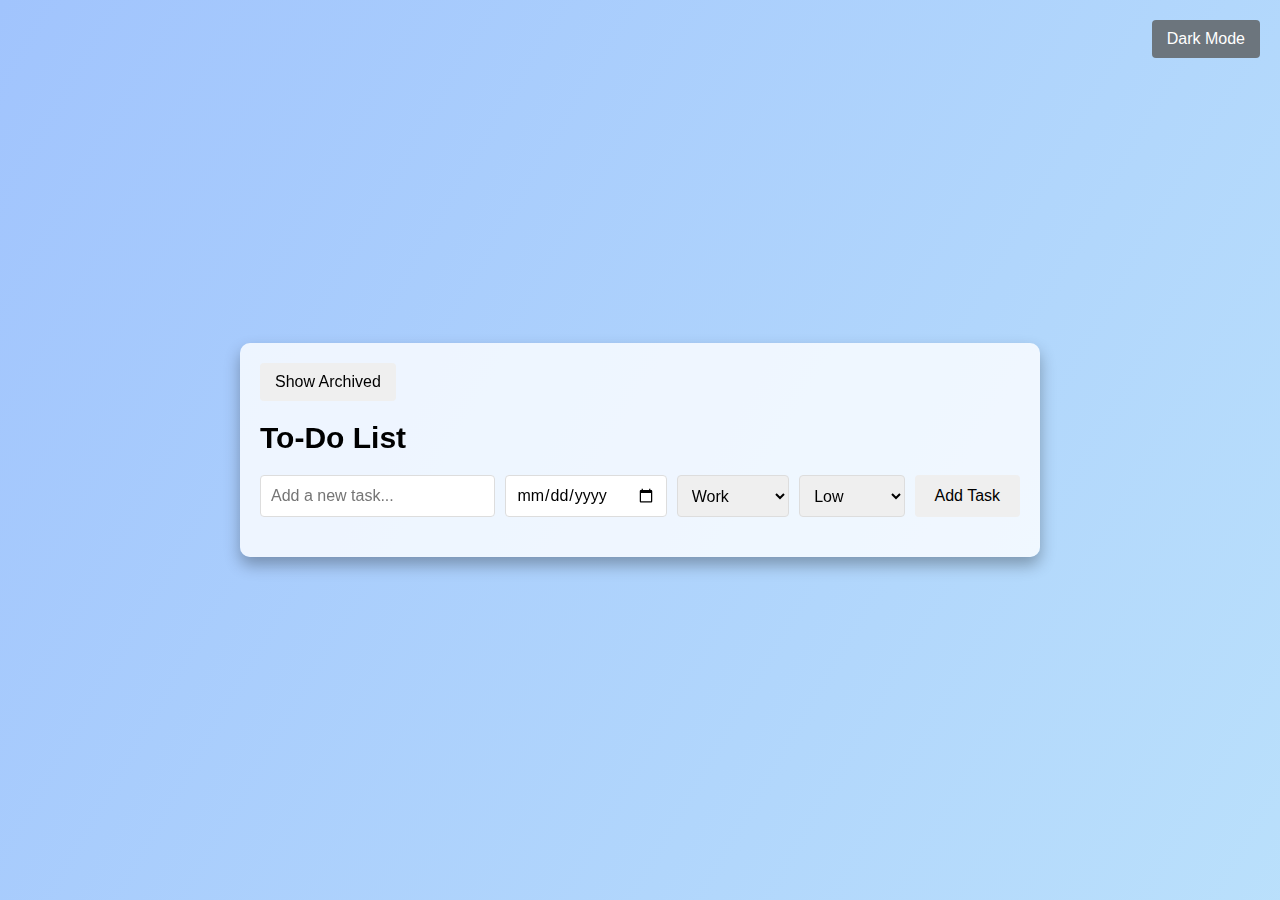
<file: index.html>
<!DOCTYPE html>
<html lang="en">
<head>
  <meta charset="UTF-8">
  <meta name="viewport" content="width=device-width, initial-scale=1.0">
  <title>To-Do List</title>
  <link rel="stylesheet" href="./todo.css">
  <link rel="stylesheet" href="https://cdnjs.cloudflare.com/ajax/libs/font-awesome/6.0.0-beta3/css/all.min.css">
</head>
<body>
  <div class="background-animation"></div>
  <div class="container">
    <div class="header">
      <button id="archiveToggle" onclick="toggleArchivedView()">Show Archived</button>
      <button onclick="toggleDarkMode()" class="dark-mode-toggle" id="darkModeToggle">Dark Mode</button>
    </div>
    <h1 id="pageTitle">To-Do List</h1>
    <div class="input-section" id="inputSection">
      <input type="text" id="taskInput" placeholder="Add a new task...">
      <input type="date" id="dueDate">
      <select id="category">
        <option value="work">Work</option>
        <option value="personal">Personal</option>
      </select>
      <select id="priority">
        <option value="low">Low</option>
        <option value="medium">Medium</option>
        <option value="high">High</option>
      </select>
      <button onclick="addTask()">Add Task</button>
    </div>
    
    <div id="searchWrapper" style="display: none;">
      <input type="text" id="searchBar" placeholder="Search tasks..." oninput="searchTasks()">
    </div>
    
    <div class="filter-buttons" id="filterButtons" style="display: none;">
      <button onclick="filterTasks('all')">All</button>
      <button onclick="filterTasks('completed')">Completed</button>
      <button onclick="filterTasks('pending')">Pending</button>
    </div>
    <ul id="taskList"></ul>
  </div>
  <script src="./todo.js"></script>
</body>
  
</html>
</file>
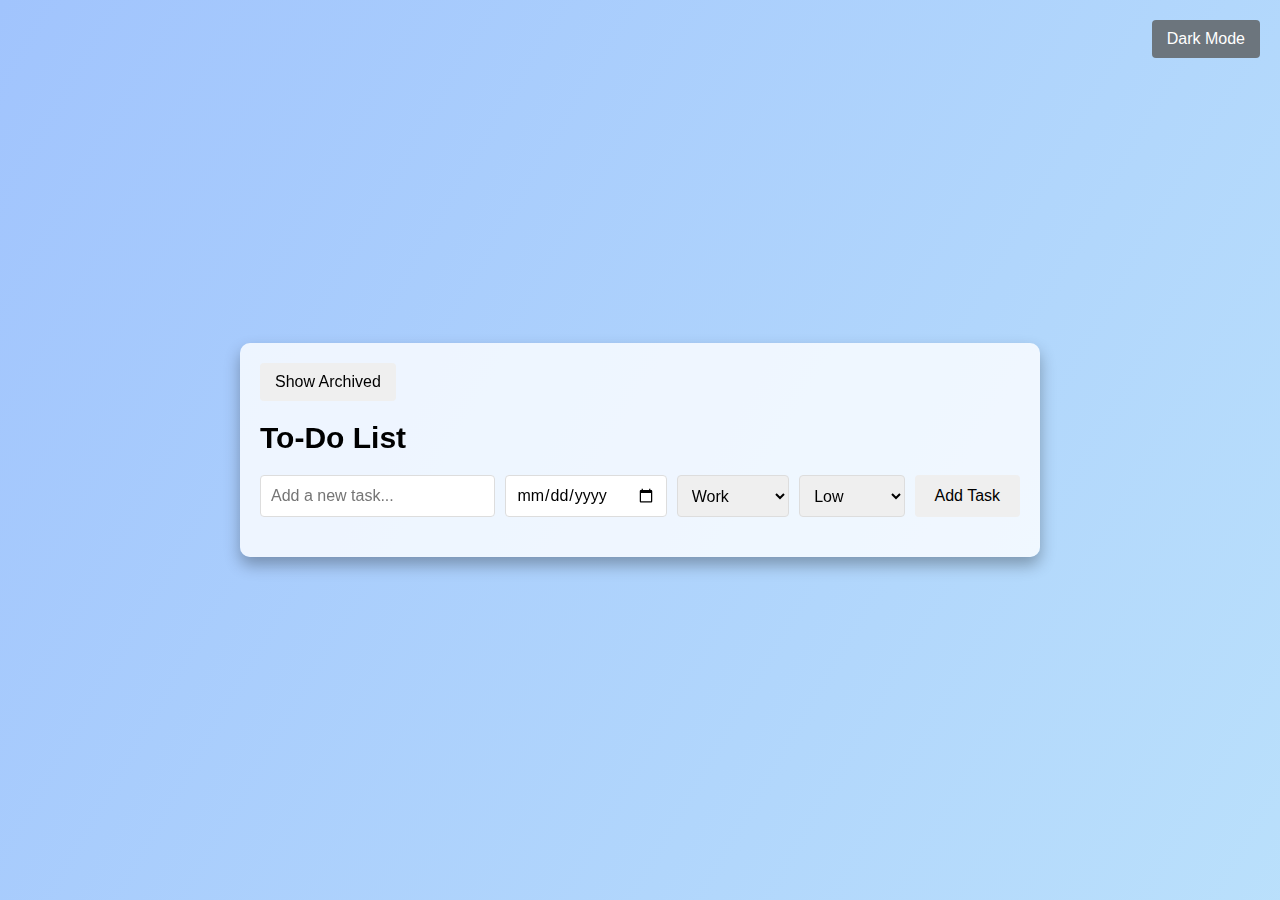
<file: todo.html>
<!DOCTYPE html>
<html lang="en">
<head>
  <meta charset="UTF-8">
  <meta name="viewport" content="width=device-width, initial-scale=1.0">
  <title>To-Do List</title>
  <link rel="stylesheet" href="./todo.css">
  <link rel="stylesheet" href="https://cdnjs.cloudflare.com/ajax/libs/font-awesome/6.0.0-beta3/css/all.min.css">
</head>
<body>
  <div class="background-animation"></div>
  <div class="container">
    <div class="header">
      <button id="archiveToggle" onclick="toggleArchivedView()">Show Archived</button>
      <button onclick="toggleDarkMode()" class="dark-mode-toggle" id="darkModeToggle">Dark Mode</button>
    </div>
    <h1 id="pageTitle">To-Do List</h1>
    <div class="input-section" id="inputSection">
      <input type="text" id="taskInput" placeholder="Add a new task...">
      <input type="date" id="dueDate">
      <select id="category">
        <option value="work">Work</option>
        <option value="personal">Personal</option>
      </select>
      <select id="priority">
        <option value="low">Low</option>
        <option value="medium">Medium</option>
        <option value="high">High</option>
      </select>
      <button onclick="addTask()">Add Task</button>
    </div>
    
    <div id="searchWrapper" style="display: none;">
      <input type="text" id="searchBar" placeholder="Search tasks..." oninput="searchTasks()">
    </div>
    
    <div class="filter-buttons" id="filterButtons" style="display: none;">
      <button onclick="filterTasks('all')">All</button>
      <button onclick="filterTasks('completed')">Completed</button>
      <button onclick="filterTasks('pending')">Pending</button>
    </div>
    <ul id="taskList"></ul>
  </div>
  <script src="./todo.js"></script>
</body>
</html>
</file>
<file: todo.css>
/* General Reset */
* {
  box-sizing: border-box;
  margin: 0;
  padding: 0;
  font-family: 'Segoe UI', Tahoma, Geneva, Verdana, sans-serif;
}

body {
  display: flex;
  justify-content: center;
  align-items: center;
  height: 100vh;
  overflow: hidden;
  position: relative;
  transition: background-color 0.3s ease, color 0.3s ease;
}

.background-animation {
  position: fixed;
  top: 0;
  left: 0;
  width: 100vw;
  height: 100vh;
  background: linear-gradient(120deg, #a1c4fd, #c2e9fb, #fbc2eb, #f3a683); /* Default light gradient */
  background-size: 400% 400%;
  animation: gradientAnimation 15s ease infinite;
  z-index: -1;
  transition: background 0.5s ease-in-out; /* Smooth transition between modes */
}

@keyframes gradientAnimation {
  0% { background-position: 0% 50%; }
  50% { background-position: 100% 50%; }
  100% { background-position: 0% 50%; }
}

/* Light and Dark Mode */
body.light-mode {
  background-color: white;
  color: black;
}

body.dark-mode {
  background-color: #1a1a2e;
  color: #f8f8f2;
}

.container {
  width: 800px;
  padding: 20px;
  background: rgba(255, 255, 255, 0.8);
  border-radius: 10px;
  box-shadow: 0 8px 16px rgba(0, 0, 0, 0.3);
}

body.dark-mode .container {
  background: rgba(30, 30, 30, 0.8);
}

h1 {
  font-size: 30px;
  margin-bottom: 20px;
  transition: color 0.3s;
}

body.dark-mode h1 {
  color: #ffffff;
}

.header {
  display: flex;
  justify-content: space-between;
  margin-bottom: 20px;
}

.header button {
  padding: 10px 15px;
  border: none;
  border-radius: 4px;
  cursor: pointer;
}

.dark-mode-toggle {
  background-color: #6c757d;
  color: white;
  position: absolute;
  top: 20px;
  right: 20px;
}

.dark-mode-toggle:hover {
  background-color: #343a40;
}

.input-section,
.filter-buttons {
  display: flex;
  gap: 10px;
  margin-bottom: 20px;
}

input[type="text"], select {
  flex-grow: 1;
  padding: 10px;
  font-size: 1.0em;
  border: 1px solid #ddd;
  border-radius: 4px;
}

button {
  padding: 10px 20px;
  font-size: 1.0em;
  border: none;
  border-radius: 4px;
  cursor: pointer;
  transition: background-color 0.2s;
}

button:hover {
  background-color: #6c757d;
  color: white;
}

.filter-buttons button {
  background-color: #6c757d;
  color: white;
}

ul {
  list-style: none;
  margin-top: 20px;
  max-height: 300px;
  overflow-y: auto;
  padding-right: 10px;
}

li {
  display: flex;
  justify-content: space-between;
  align-items: center;
  padding: 10px;
  margin-bottom: 10px;
  font-size: 1.0em;
  background: #f9f9f9;
  border-radius: 4px;
  border: 1px solid #ddd;
  transition: background-color 0.2s ease;
}

body.dark-mode li {
  background: #333;
  color: #f8f8f2;
}

li.completed {
  text-decoration: line-through;
  color: gray;
}

.task-actions i {
  margin-left: 10px;
  margin-right:5px;
  cursor: pointer;
  color: #555;
  transition: color 0.2s;
}

#searchWrapper {
  margin-bottom: 20px;
}

#searchBar {
  width: 100%;
  padding: 10px;
  font-size: 1em;
  border: 1px solid #ddd;
  border-radius: 4px;
}

input[type="date"] {
  flex-grow: 1;
  padding: 10px;
  font-size: 1em;
  border: 1px solid #ddd;
  border-radius: 4px;
}

body.dark-mode .task-actions i {
  color: #f8f8f2;
}
.task-actions i:hover {
  color: #007bff;
}
.high-priority { border-left: 5px solid red; }
.medium-priority { border-left: 5px solid yellow; }
.low-priority { border-left: 5px solid green; }
</file>
